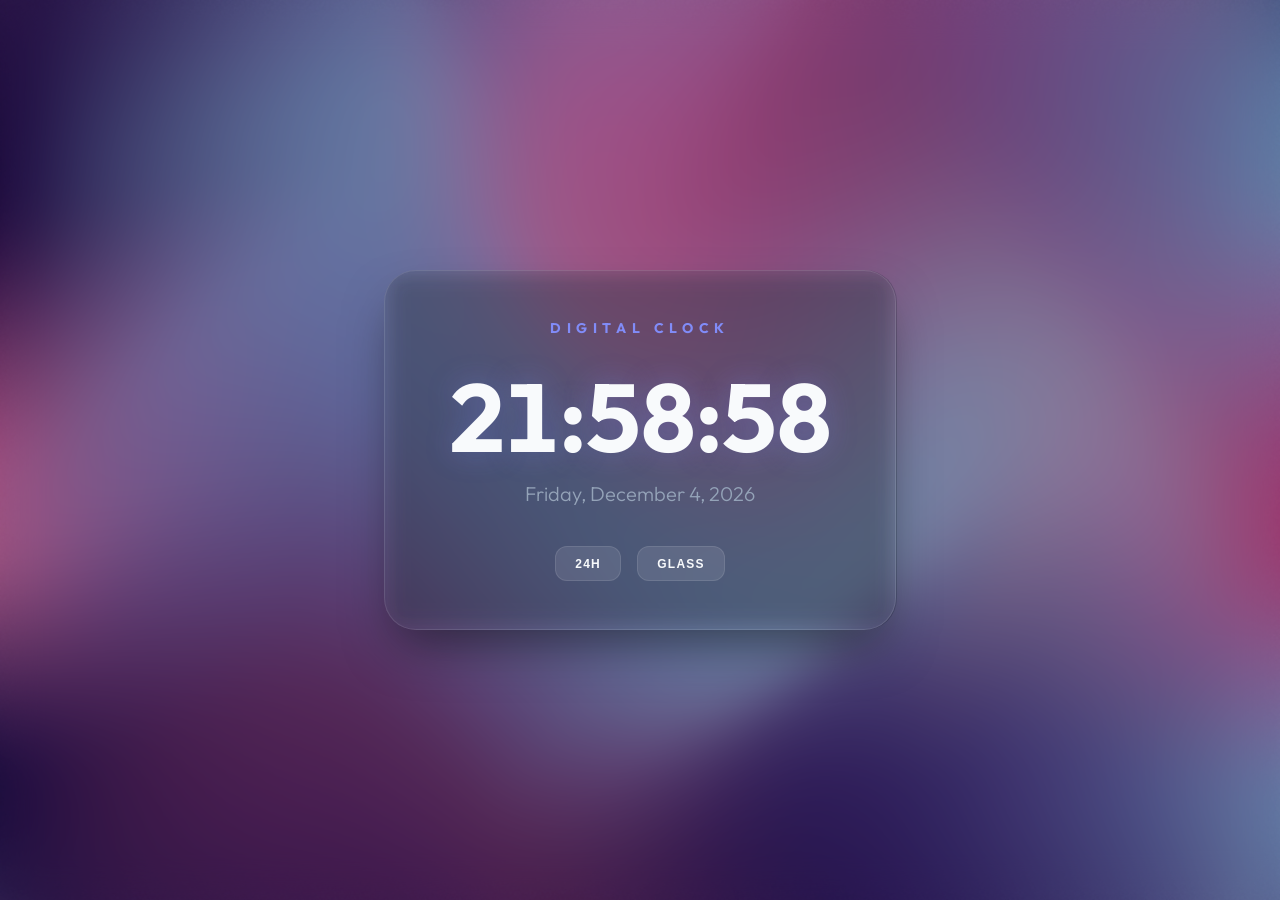
<file: Digital_Clock/web/index.html>
<!DOCTYPE html>
<html lang="en">
<head>
    <meta charset="UTF-8">
    <meta name="viewport" content="width=device-width, initial-scale=1.0">
    <title>Modern Digital Clock</title>
    <meta name="description" content="A premium, glassmorphism-inspired digital clock with dynamic animations and sleek design.">
    <link rel="preconnect" href="https://fonts.googleapis.com">
    <link rel="preconnect" href="https://fonts.gstatic.com" crossorigin>
    <link href="https://fonts.googleapis.com/css2?family=Outfit:wght@300;400;600;700&display=swap" rel="stylesheet">
    <link rel="stylesheet" href="style.css">
</head>
<body>
    <div class="container">
        <div class="clock-card" id="clock-card">
            <h1 class="title">DIGITAL CLOCK</h1>
            <div class="time-display" id="time-display">00:00:00</div>
            <div class="date-display" id="date-display">Monday, April 27, 2026</div>
            <div class="controls">
                <button id="format-toggle" title="Toggle 12/24h format">24H</button>
                <button id="theme-toggle" title="Toggle glass effect">GLASS</button>
            </div>
        </div>
    </div>
    <script src="script.js"></script>
</body>
</html>
</file>
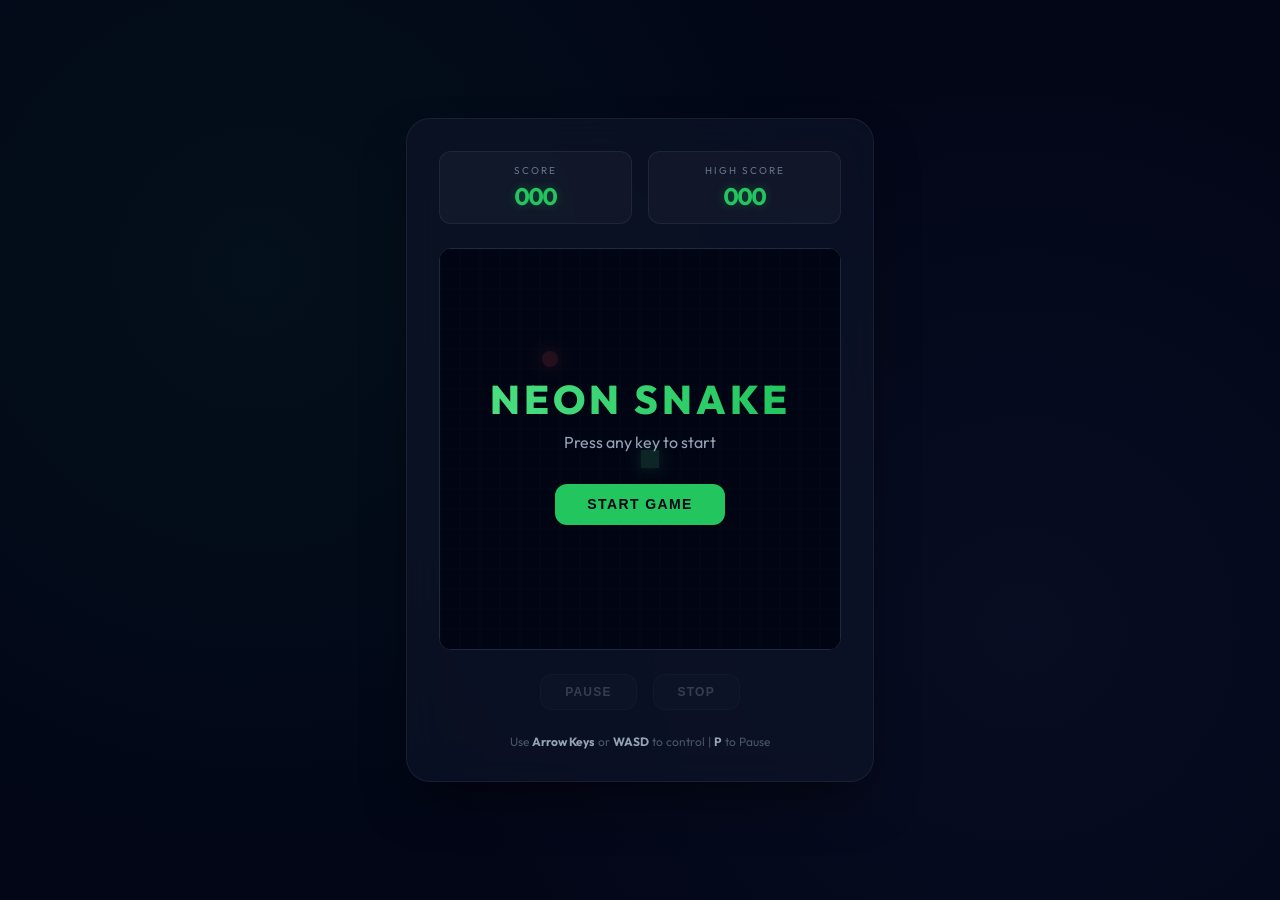
<file: Snake_Game/gui/index.html>
<!DOCTYPE html>
<html lang="en">
<head>
    <meta charset="UTF-8">
    <meta name="viewport" content="width=device-width, initial-scale=1.0">
    <title>Neon Snake - Premium Edition</title>
    <meta name="description" content="A modern, neon-inspired Snake game with smooth animations and a premium glassmorphism UI.">
    <link rel="preconnect" href="https://fonts.googleapis.com">
    <link rel="preconnect" href="https://fonts.gstatic.com" crossorigin>
    <link href="https://fonts.googleapis.com/css2?family=Outfit:wght@300;400;600;700&display=swap" rel="stylesheet">
    <link rel="stylesheet" href="style.css">
</head>
<body>
    <div class="container">
        <div class="game-wrapper">
            <div class="stats-panel">
                <div class="stat-box">
                    <span class="label">SCORE</span>
                    <span id="score" class="value">000</span>
                </div>
                <div class="stat-box">
                    <span class="label">HIGH SCORE</span>
                    <span id="high-score" class="value">000</span>
                </div>
            </div>
            
            <div class="canvas-container">
                <canvas id="snakeGame" width="400" height="400"></canvas>
                <div id="overlay" class="overlay">
                    <div class="content">
                        <h1 id="status-title">NEON SNAKE</h1>
                        <p id="status-msg">Press any key to start</p>
                        <button id="start-btn">START GAME</button>
                    </div>
                </div>
            </div>

            <div class="game-controls">
                <button id="pause-btn" class="control-btn" disabled>PAUSE</button>
                <button id="stop-btn" class="control-btn" disabled>STOP</button>
            </div>

            <div class="controls-hint">
                <p>Use <b>Arrow Keys</b> or <b>WASD</b> to control | <b>P</b> to Pause</p>
            </div>
        </div>
    </div>
    <script src="script.js"></script>
</body>
</html>
</file>
<file: Digital_Clock/web/style.css>
:root {
    --bg-color: #0f172a;
    --card-bg: rgba(255, 255, 255, 0.05);
    --card-border: rgba(255, 255, 255, 0.1);
    --text-primary: #f8fafc;
    --text-secondary: #94a3b8;
    --accent-color: #818cf8;
    --glow-color: rgba(129, 140, 248, 0.3);
    --font-main: 'Outfit', sans-serif;
}

* {
    margin: 0;
    padding: 0;
    box-sizing: border-box;
}

body {
    font-family: var(--font-main);
    background: var(--bg-color);
    background-image: url('bg.png');
    background-size: cover;
    background-position: center;
    background-repeat: no-repeat;
    height: 100vh;
    display: flex;
    align-items: center;
    justify-content: center;
    color: var(--text-primary);
    overflow: hidden;
}

.container {
    width: 100%;
    height: 100%;
    display: flex;
    align-items: center;
    justify-content: center;
    backdrop-filter: blur(20px);
    background: rgba(15, 23, 42, 0.4);
}

.clock-card {
    background: var(--card-bg);
    backdrop-filter: blur(12px);
    -webkit-backdrop-filter: blur(12px);
    border: 1px solid var(--card-border);
    border-radius: 32px;
    padding: 3rem 4rem;
    text-align: center;
    box-shadow: 0 25px 50px -12px rgba(0, 0, 0, 0.5);
    transition: transform 0.3s ease, box-shadow 0.3s ease;
    animation: fadeIn 1s ease-out;
}

.clock-card:hover {
    transform: translateY(-5px);
    box-shadow: 0 35px 60px -12px rgba(0, 0, 0, 0.6), 0 0 20px var(--glow-color);
}

.title {
    font-size: 0.875rem;
    font-weight: 700;
    letter-spacing: 0.4em;
    color: var(--accent-color);
    margin-bottom: 2rem;
    text-transform: uppercase;
}

.time-display {
    font-size: 6rem;
    font-weight: 700;
    line-height: 1;
    margin-bottom: 1rem;
    font-variant-numeric: tabular-nums;
    text-shadow: 0 0 30px var(--glow-color);
    letter-spacing: -0.02em;
}

.date-display {
    font-size: 1.25rem;
    font-weight: 300;
    color: var(--text-secondary);
    margin-bottom: 2.5rem;
}

.controls {
    display: flex;
    gap: 1rem;
    justify-content: center;
}

button {
    background: rgba(255, 255, 255, 0.1);
    border: 1px solid var(--card-border);
    color: var(--text-primary);
    padding: 0.6rem 1.2rem;
    border-radius: 12px;
    font-size: 0.75rem;
    font-weight: 600;
    cursor: pointer;
    transition: all 0.2s ease;
    text-transform: uppercase;
    letter-spacing: 0.1em;
}

button:hover {
    background: var(--accent-color);
    color: white;
    transform: scale(1.05);
}

button:active {
    transform: scale(0.95);
}

@keyframes fadeIn {
    from { opacity: 0; transform: translateY(20px); }
    to { opacity: 1; transform: translateY(0); }
}

/* Responsive */
@media (max-width: 640px) {
    .clock-card {
        padding: 2rem;
        width: 90%;
    }
    .time-display {
        font-size: 3.5rem;
    }
    .date-display {
        font-size: 1rem;
    }
}
</file>
<file: Snake_Game/gui/style.css>
:root {
    --bg-color: #020617;
    --card-bg: rgba(15, 23, 42, 0.6);
    --border-color: rgba(148, 163, 184, 0.1);
    --accent-green: #22c55e;
    --accent-red: #ef4444;
    --neon-glow: 0 0 20px rgba(34, 197, 94, 0.4);
    --font-main: 'Outfit', sans-serif;
}

* {
    margin: 0;
    padding: 0;
    box-sizing: border-box;
}

body {
    font-family: var(--font-main);
    background: var(--bg-color);
    background-image: 
        radial-gradient(circle at 20% 30%, rgba(34, 197, 94, 0.05) 0%, transparent 50%),
        radial-gradient(circle at 80% 70%, rgba(129, 140, 248, 0.05) 0%, transparent 50%);
    color: white;
    height: 100vh;
    display: flex;
    align-items: center;
    justify-content: center;
    overflow: hidden;
}

.container {
    perspective: 1000px;
}

.game-wrapper {
    background: var(--card-bg);
    backdrop-filter: blur(20px);
    border: 1px solid var(--border-color);
    border-radius: 24px;
    padding: 2rem;
    box-shadow: 0 25px 50px -12px rgba(0, 0, 0, 0.5);
    animation: slideUp 0.8s ease-out;
}

.stats-panel {
    display: flex;
    justify-content: space-between;
    margin-bottom: 1.5rem;
    gap: 1rem;
}

.stat-box {
    background: rgba(255, 255, 255, 0.03);
    border: 1px solid var(--border-color);
    padding: 0.75rem 1.5rem;
    border-radius: 12px;
    flex: 1;
    text-align: center;
}

.label {
    display: block;
    font-size: 0.625rem;
    letter-spacing: 0.2em;
    color: #64748b;
    margin-bottom: 0.25rem;
}

.value {
    font-size: 1.5rem;
    font-weight: 700;
    font-variant-numeric: tabular-nums;
    color: var(--accent-green);
    text-shadow: 0 0 10px rgba(34, 197, 94, 0.3);
}

.canvas-container {
    position: relative;
    border-radius: 12px;
    overflow: hidden;
    background: #000;
    border: 1px solid #1e293b;
    box-shadow: inset 0 0 40px rgba(0,0,0,0.8);
}

canvas {
    display: block;
}

.overlay {
    position: absolute;
    top: 0;
    left: 0;
    width: 100%;
    height: 100%;
    background: rgba(2, 6, 23, 0.85);
    display: flex;
    align-items: center;
    justify-content: center;
    text-align: center;
    transition: opacity 0.3s ease;
}

.overlay.hidden {
    opacity: 0;
    pointer-events: none;
}

.overlay h1 {
    font-size: 2.5rem;
    font-weight: 800;
    letter-spacing: 0.1em;
    margin-bottom: 0.5rem;
    background: linear-gradient(to right, #4ade80, #22c55e);
    -webkit-background-clip: text;
    -webkit-text-fill-color: transparent;
}

.overlay p {
    color: #94a3b8;
    margin-bottom: 2rem;
}

button {
    background: var(--accent-green);
    color: #020617;
    border: none;
    padding: 0.8rem 2rem;
    font-size: 0.875rem;
    font-weight: 700;
    border-radius: 12px;
    cursor: pointer;
    transition: all 0.2s ease;
    letter-spacing: 0.1em;
}

button:hover {
    transform: scale(1.05);
    box-shadow: 0 0 20px rgba(34, 197, 94, 0.4);
}

.controls-hint {
    margin-top: 1.5rem;
    text-align: center;
    font-size: 0.75rem;
    color: #475569;
}

.game-controls {
    display: flex;
    justify-content: center;
    gap: 1rem;
    margin-top: 1.5rem;
}

.control-btn {
    background: rgba(255, 255, 255, 0.05);
    color: #94a3b8;
    border: 1px solid var(--border-color);
    padding: 0.6rem 1.5rem;
    font-size: 0.75rem;
    transition: all 0.3s ease;
}

.control-btn:hover:not(:disabled) {
    background: rgba(255, 255, 255, 0.1);
    color: white;
    border-color: rgba(255, 255, 255, 0.2);
    transform: translateY(-2px);
}

.control-btn:disabled {
    opacity: 0.3;
    cursor: not-allowed;
    transform: none;
}

#pause-btn.paused {
    background: #f59e0b;
    color: #020617;
    box-shadow: 0 0 15px rgba(245, 158, 11, 0.4);
}

#stop-btn:hover:not(:disabled) {
    background: var(--accent-red);
    color: white;
    box-shadow: 0 0 15px rgba(239, 68, 68, 0.4);
}

b {
    color: #94a3b8;
}

@keyframes slideUp {
    from { opacity: 0; transform: translateY(40px); }
    to { opacity: 1; transform: translateY(0); }
}
</file>
